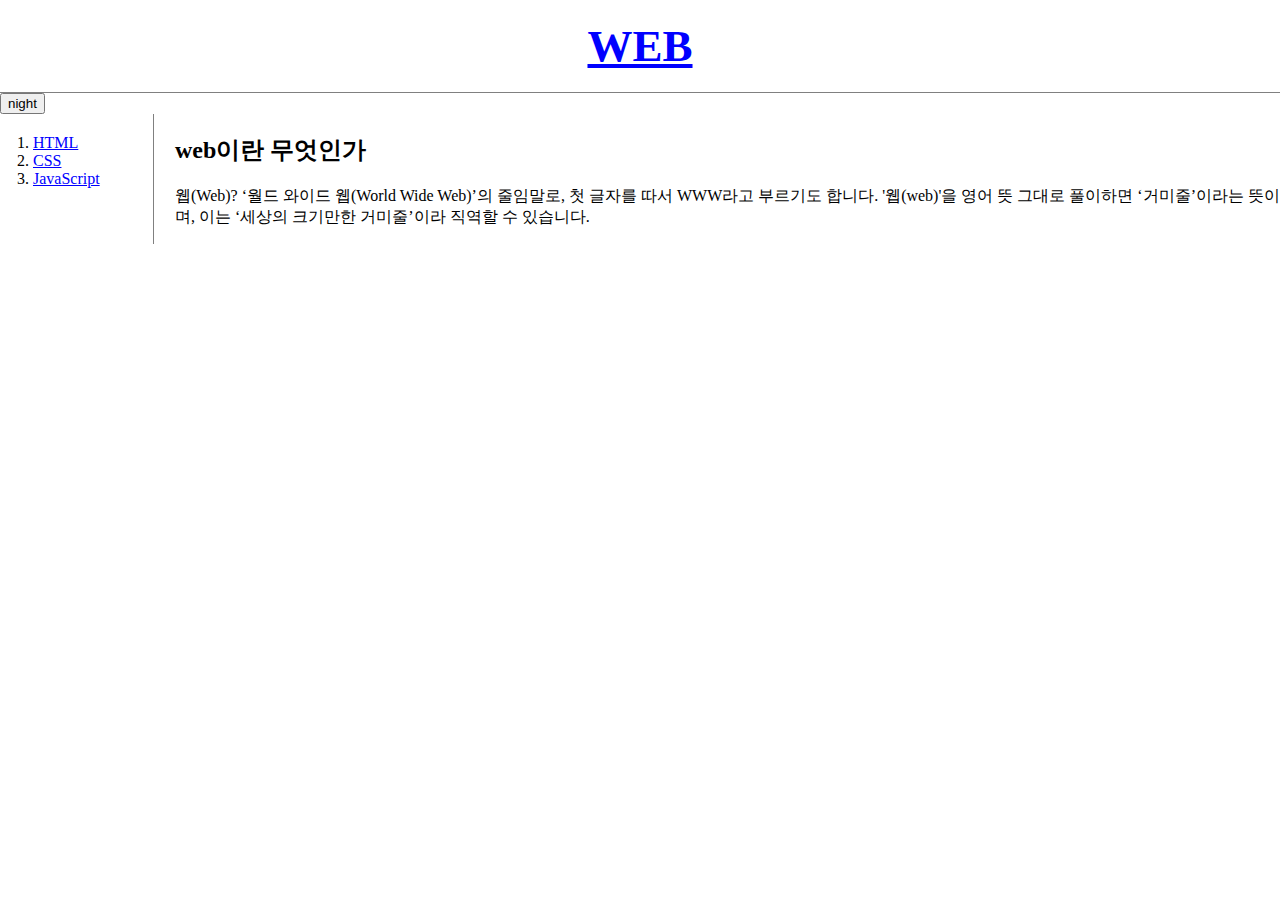
<file: index.html>
<!doctype HTML>
<html>
<head>
  <title>WEP1-welcome</title>
  <meta charset="utf-8">
  <script src="https://ajax.googleapis.com/ajax/libs/jquery/3.6.0/jquery.min.js"></script>
  <link rel="stylesheet" href="style.css">
  <script src="colors.js"></script>
</head>
<body>
  <h1> <a href="index.html">WEB</a> </h1>
  <input type="button" value="night" onclick="
    nightDayHandler(this)
  ">
  <div id="grid">
    <ol>
      <li> <a href="1.html">HTML</a> </li>
      <li> <a href="2.html">CSS</a> </li>
      <li> <a href="3.html">JavaScript</a> </li>
    </ol>
    <div id="article">
      <h2>web이란 무엇인가</h2>
      <p>
        웹(Web)? ‘월드 와이드 웹(World Wide Web)’의 줄임말로, 첫 글자를 따서 WWW라고 부르기도 합니다. '웹(web)'을 영어 뜻 그대로 풀이하면 ‘거미줄’이라는 뜻이며, 이는 ‘세상의 크기만한 거미줄’이라 직역할 수 있습니다.
      </p>
    </div>
  </div>
</body>
</html>
</file>
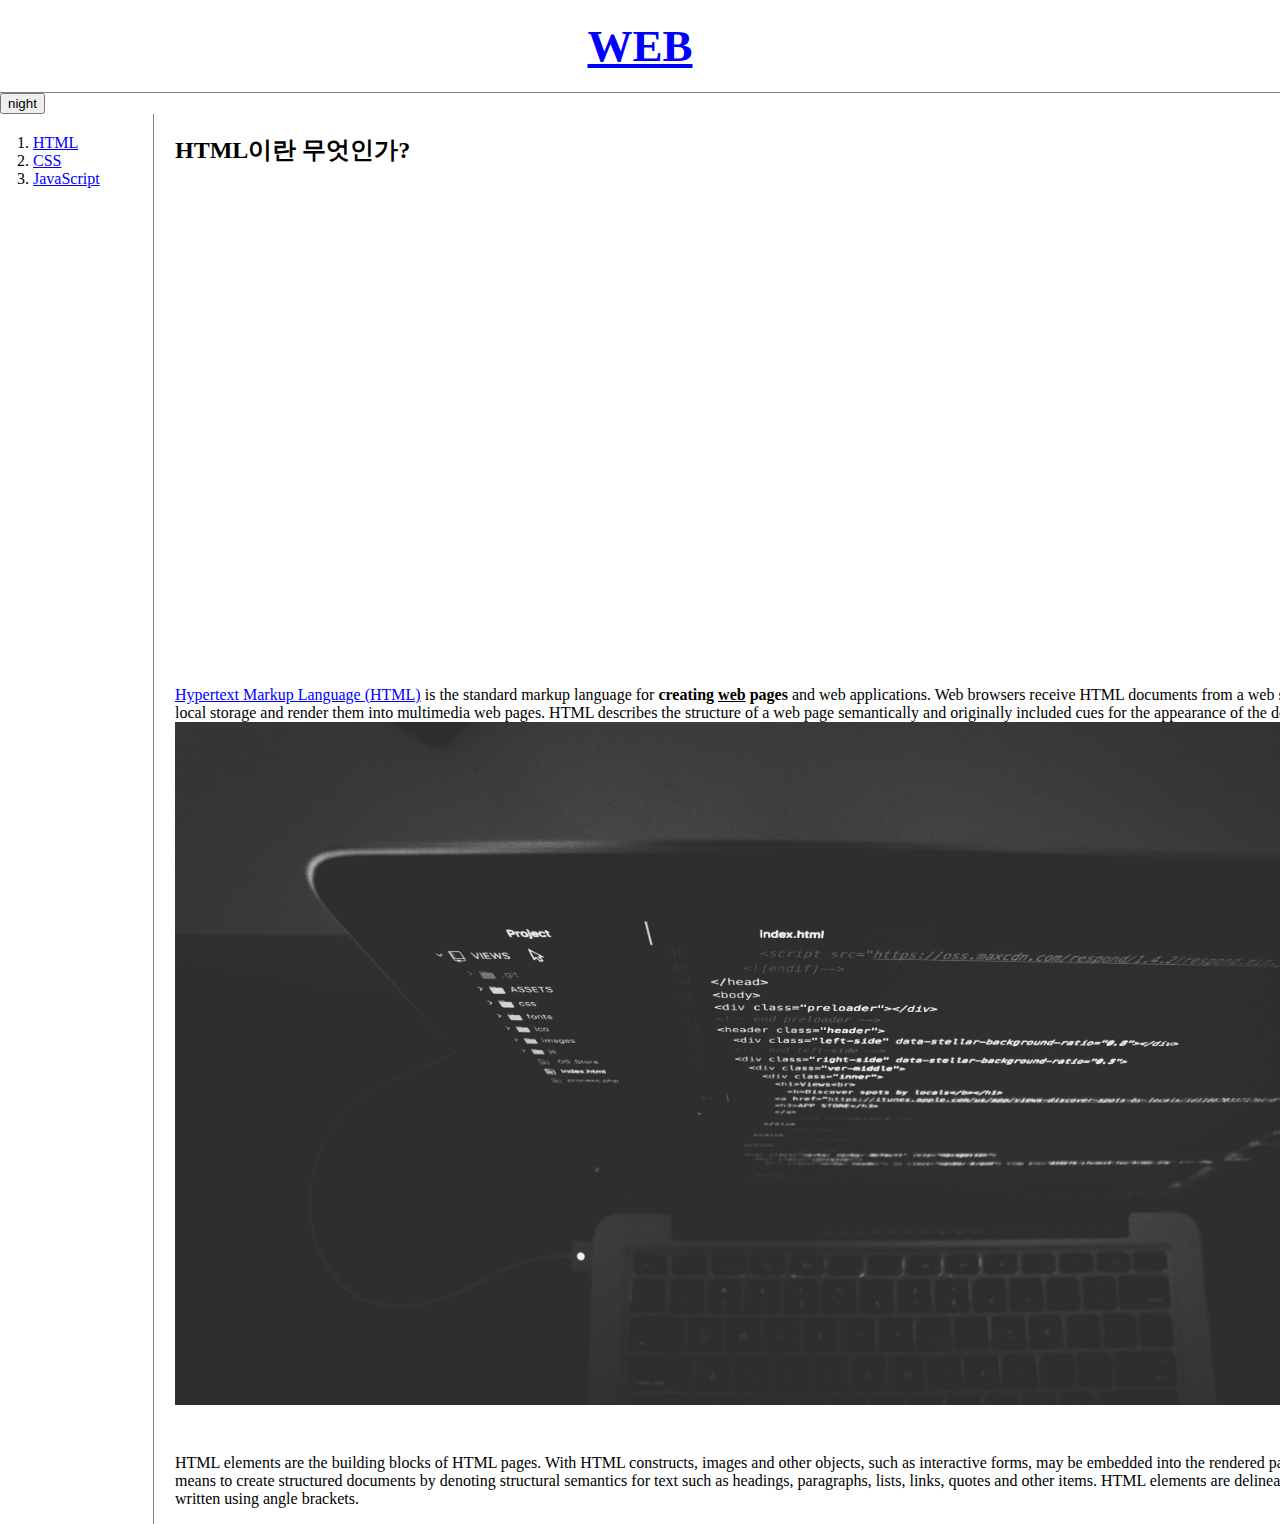
<file: 1.html>
<!doctype HTML>
<html>
<head>
  <title>WEP1-HTML</title>
  <meta charset="utf-8">
  <script src="https://ajax.googleapis.com/ajax/libs/jquery/3.6.0/jquery.min.js"></script>
  <script src="colors.js"></script>
  <link rel="stylesheet" href="style.css">
  <!-- Global site tag (gtag.js) - Google Analytics -->
<script async src="https://www.googletagmanager.com/gtag/js?id=G-C4E9F0XLF0"></script>
<script>
  window.dataLayer = window.dataLayer || [];
  function gtag(){dataLayer.push(arguments);}
  gtag('js', new Date());

  gtag('config', 'G-C4E9F0XLF0');
</script>

</head>
<body>
  <h1> <a href="index.html">WEB</a> </h1>
  <input type="button" value="night" onclick="
    nightDayHandler(this)
  ">
  <div id="grid">
    <ol>
      <li> <a href="1.html">HTML</a> </li>
      <li> <a href="2.html">CSS</a> </li>
      <li> <a href="3.html">JavaScript</a> </li>
    </ol>
    <div id="article">
      <h2>HTML이란 무엇인가?</h2>
      <p>
          <iframe width="1215" height="480" src="https://www.youtube.com/embed/7T7r_oSp0SE?list=PLuHgQVnccGMDZP7FJ_ZsUrdCGH68ppvPb" title="YouTube video player" frameborder="0" allow="accelerometer; autoplay; clipboard-write; encrypted-media; gyroscope; picture-in-picture" allowfullscreen></iframe>
      </p>
      <p>
        <a href="https://www.w3.org/TR/html5/" target="_blank" title="HTML5 specification">Hypertext Markup Language (HTML)</a> is the standard markup language for <strong>creating <u>web</u> pages</strong> and web applications. Web browsers receive HTML documents from a web server or from local storage and render them into multimedia web pages. HTML describes the structure of a web page semantically and originally included cues for the appearance of the document.<img src="coding.jpg" width=100%>
      </p>
      <p style="margin-top:45px;">HTML elements are the building blocks of HTML pages. With HTML constructs, images and other objects, such as interactive forms, may be embedded into the rendered page. It provides a means to create structured documents by denoting structural semantics for text such as headings, paragraphs, lists, links, quotes and other items. HTML elements are delineated by tags, written using angle brackets.
      </p>
      <p>
        <div id="disqus_thread"></div>
        <script>
            /**
            *  RECOMMENDED CONFIGURATION VARIABLES: EDIT AND UNCOMMENT THE SECTION BELOW TO INSERT DYNAMIC VALUES FROM YOUR PLATFORM OR CMS.
            *  LEARN WHY DEFINING THESE VARIABLES IS IMPORTANT: https://disqus.com/admin/universalcode/#configuration-variables    */
            /*
            var disqus_config = function () {
            this.page.url = PAGE_URL;  // Replace PAGE_URL with your page's canonical URL variable
            this.page.identifier = PAGE_IDENTIFIER; // Replace PAGE_IDENTIFIER with your page's unique identifier variable
            };
            */
            (function() { // DON'T EDIT BELOW THIS LINE
            var d = document, s = d.createElement('script');
            s.src = 'https://web1-qnajkha6a2.disqus.com/embed.js';
            s.setAttribute('data-timestamp', +new Date());
            (d.head || d.body).appendChild(s);
            })();
        </script>
        <noscript>Please enable JavaScript to view the <a href="https://disqus.com/?ref_noscript">comments powered by Disqus.</a></noscript>
      </p>

      <!--Start of Tawk.to Script-->
      <script type="text/javascript">
      var Tawk_API=Tawk_API||{}, Tawk_LoadStart=new Date();
      (function(){
      var s1=document.createElement("script"),s0=document.getElementsByTagName("script")[0];
      s1.async=true;
      s1.src='https://embed.tawk.to/606421b7067c2605c0bdef24/1f23i7dq5';
      s1.charset='UTF-8';
      s1.setAttribute('crossorigin','*');
      s0.parentNode.insertBefore(s1,s0);
      })();
      </script>
      <!--End of Tawk.to Script-->
    </div>
  </div>
</body>
</html>
</file>
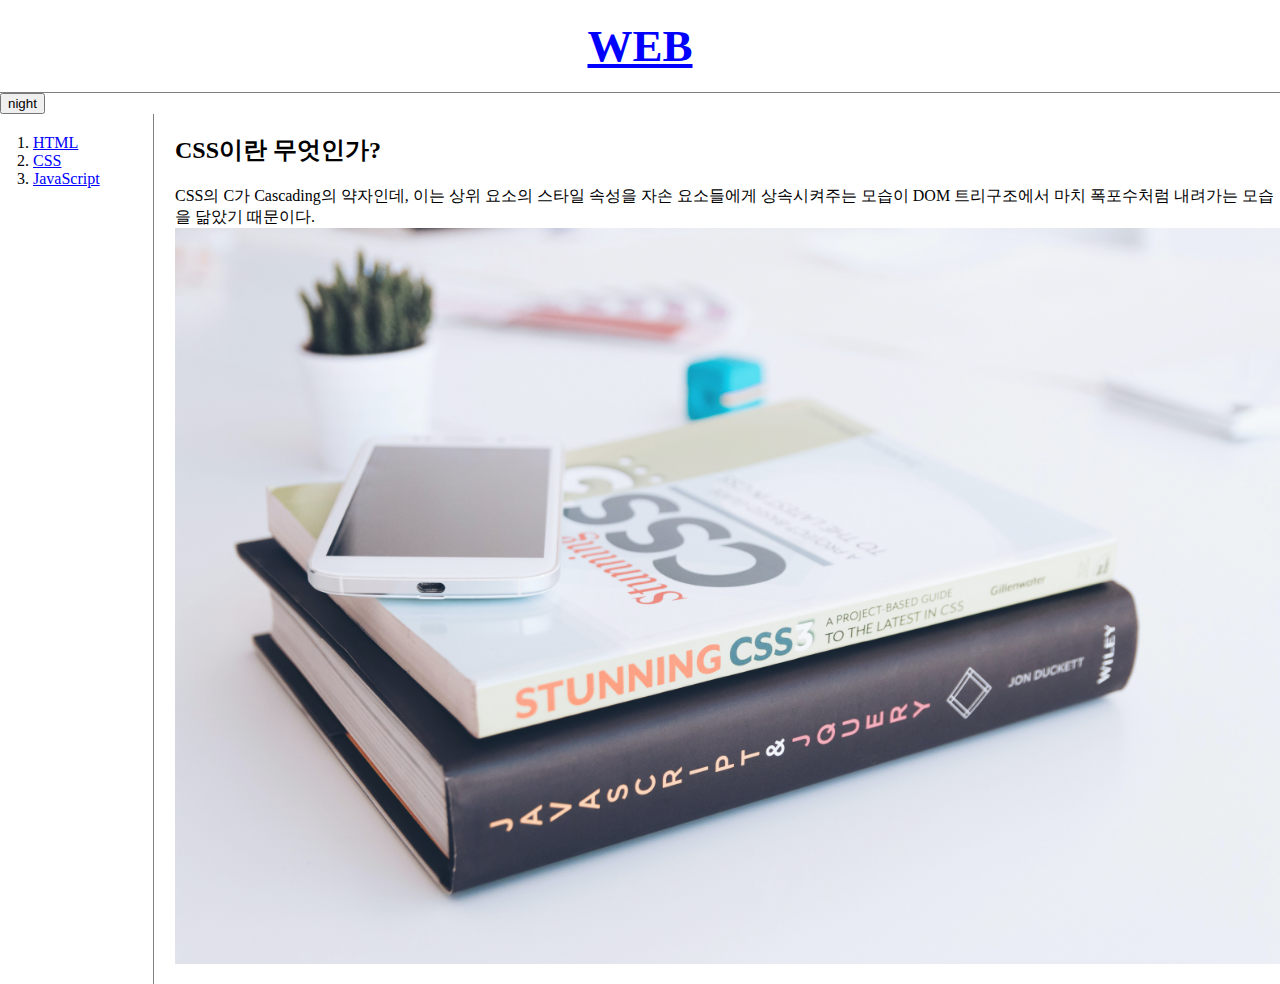
<file: 2.html>
<!doctype HTML>
<html>
<head>
  <title>WEP1-CSS</title>
  <meta charset="utf-8">
  <script src="https://ajax.googleapis.com/ajax/libs/jquery/3.6.0/jquery.min.js"></script>
  <script src="colors.js"></script>
  <link rel="stylesheet" href="style.css">
</head>
<body>
  <h1> <a href="index.html">WEB</a> </h1>
  <input type="button" value="night" onclick="
    nightDayHandler(this)
  ">
  <div id="grid">
    <ol>
      <li> <a href="1.html">HTML</a> </li>
      <li> <a href="2.html" id="active">CSS</a> </li>
      <li> <a href="3.html">JavaScript</a> </li>
    </ol>
    <div id="article">
      <h2>CSS이란 무엇인가?</h2>
      <p>
        CSS의 C가 Cascading의 약자인데, 이는 상위 요소의 스타일 속성을 자손 요소들에게 상속시켜주는 모습이 DOM 트리구조에서 마치 폭포수처럼 내려가는 모습을 닮았기 때문이다.<img src="css.jpg" width=100%>
      </p>
    </div>
</div>
</body>
</html>
</file>
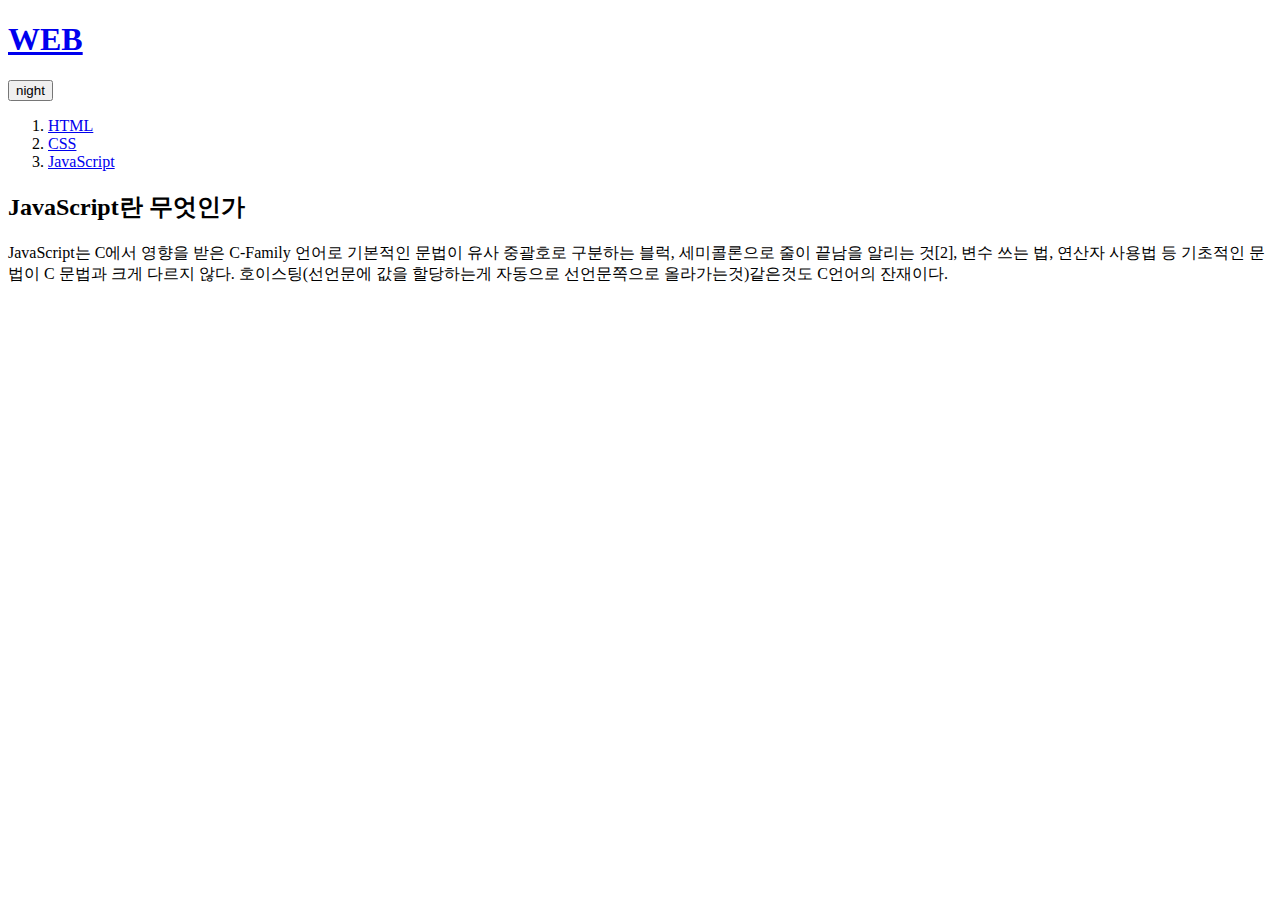
<file: 3.html>
<!doctype HTML>
<html>
<head>
  <title>WEP1-JavaScript</title>
  <meta charset="utf-8">
  <script src="https://ajax.googleapis.com/ajax/libs/jquery/3.6.0/jquery.min.js"></script>
  <script src="colors.js"></script>
</head>
<body>
  <h1> <a href="index.html">WEB</a> </h1>
  <input type="button" value="night" onclick="
    nightDayHandler(this)
  ">
    <ol>
      <li> <a href="1.html">HTML</a> </li>
      <li> <a href="2.html">CSS</a> </li>
      <li> <a href="3.html">JavaScript</a> </li>
    </ol>
      <h2>JavaScript란 무엇인가</h2>
      <p>
        JavaScript는 C에서 영향을 받은 C-Family 언어로 기본적인 문법이 유사 중괄호로 구분하는 블럭, 세미콜론으로 줄이 끝남을 알리는 것[2], 변수 쓰는 법, 연산자 사용법 등 기초적인 문법이 C 문법과 크게 다르지 않다. 호이스팅(선언문에 값을 할당하는게 자동으로 선언문쪽으로 올라가는것)같은것도 C언어의 잔재이다.
      </p>
    </div>
  </div>

</body>
</html>
</file>
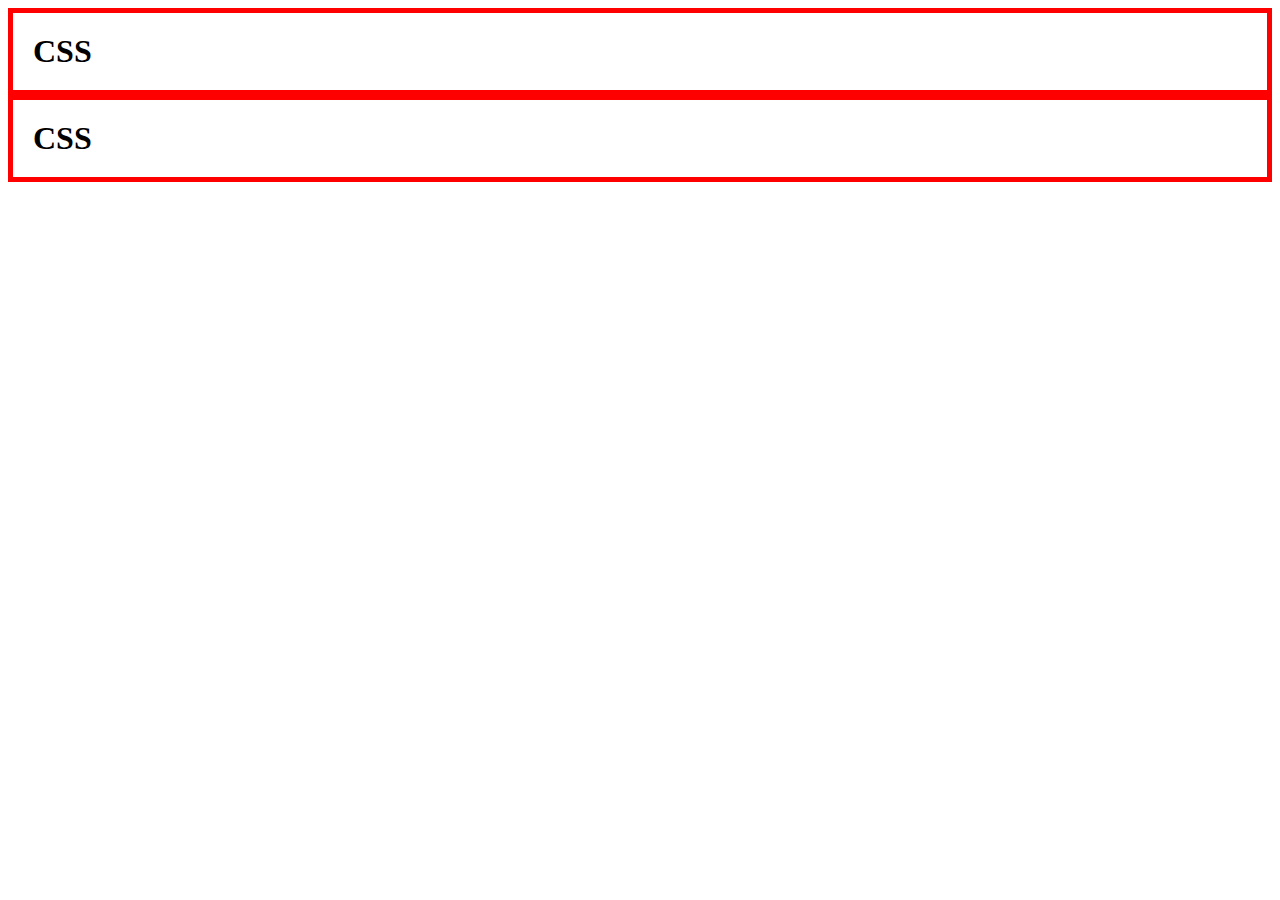
<file: box.html>
<!DOCTYPE html>
<html>
  <head>
    <meta charset="utf-8">
    <title></title>
    <style>
      h1{
         border:5px solid red;
         padding:20px;
         margin:0;
      }
    </style>
  </head>
  <body>
    <h1>CSS</h1>
    <h1>CSS</h1>
  </body>
</html>
</file>
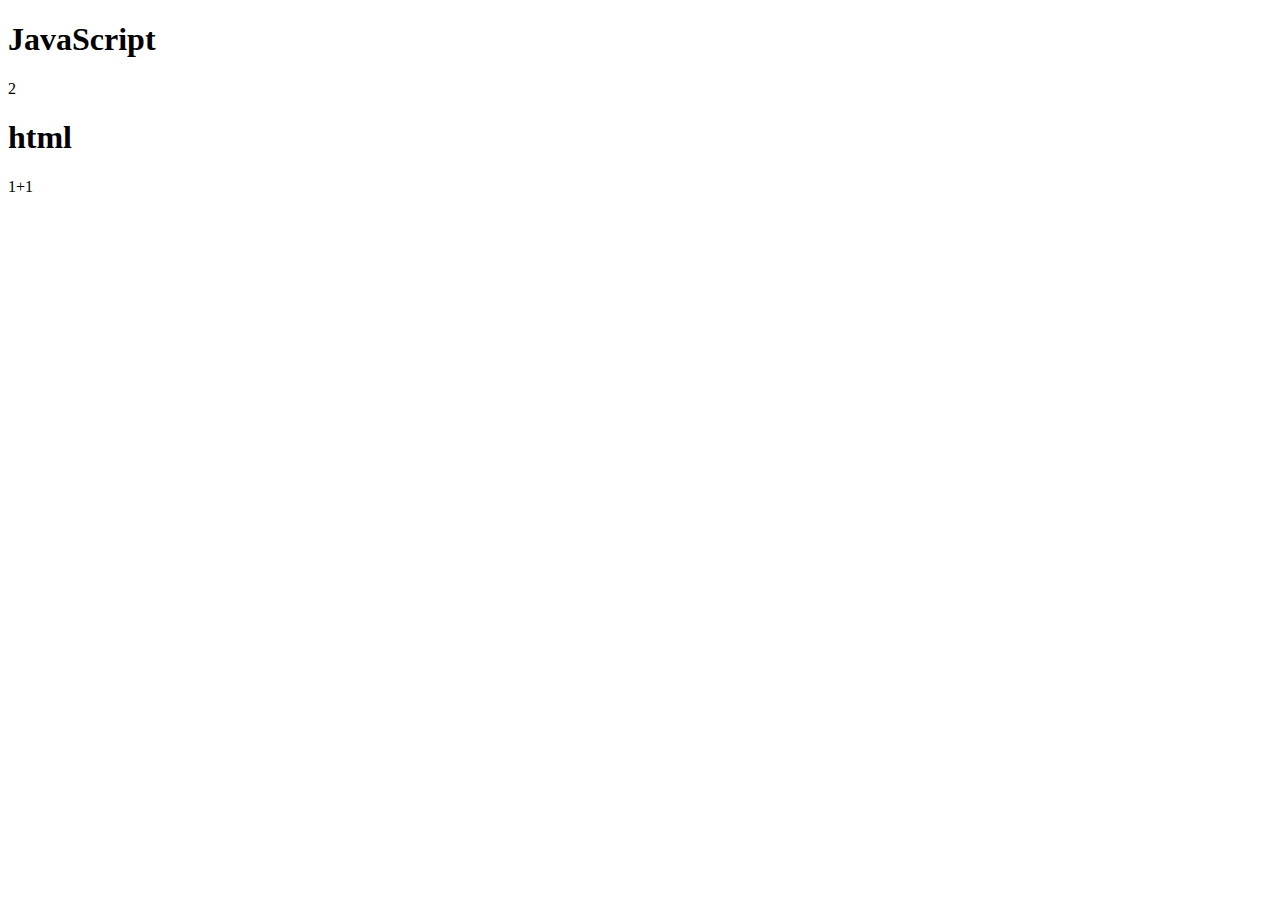
<file: ex1.html>
<!DOCTYPE html>
<html lang="en" dir="ltr">
  <head>
    <meta charset="utf-8">
    <title></title>
  </head>
  <body>
    <h1>JavaScript</h1>
    <script>
      document.write(1+1);
    </script>
    <h1>html</h1>
    1+1
  </body>
</html>
</file>
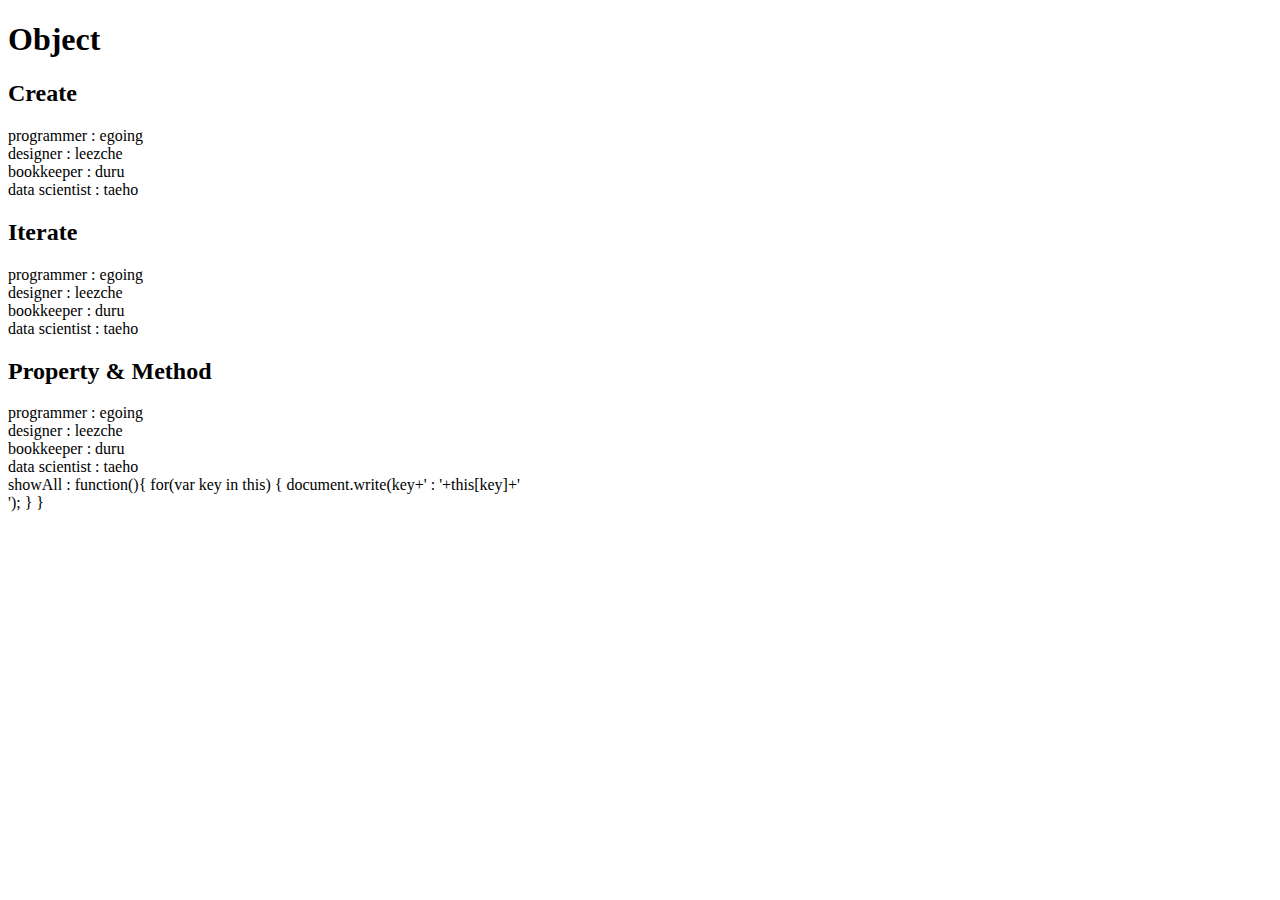
<file: ex10.html>
<!DOCTYPE html>
<html>
  <head>
    <meta charset="utf-8">
  </head>
  <body>
    <h1>Object</h1>
    <h2>Create</h2>
    <script>
      var cowokers = {
        "programmer" : "egoing",
        "designer" : "leezche"
      };
      document.write("programmer : "+cowokers.programmer+"<br>");
      document.write("designer : "+cowokers.designer+"<br>");
      cowokers.bookkeeper = "duru";
      document.write("bookkeeper : "+cowokers.bookkeeper+"<br>");
      cowokers["data scientist"] = "taeho";
      document.write("data scientist : "+cowokers["data scientist"]+"<br>");
    </script>
    <h2>Iterate</h2>
    <script>
      for(var key in cowokers) {
        document.write(key+' : '+cowokers[key]+'<br>');
      }
    </script>
    <h2>Property & Method</h2>
    <script>
      cowokers.showAll = function(){
        for(var key in this) {
          document.write(key+' : '+this[key]+'<br>');
        }
      }
      cowokers.showAll();
    </script>
  </body>
</html>
</file>
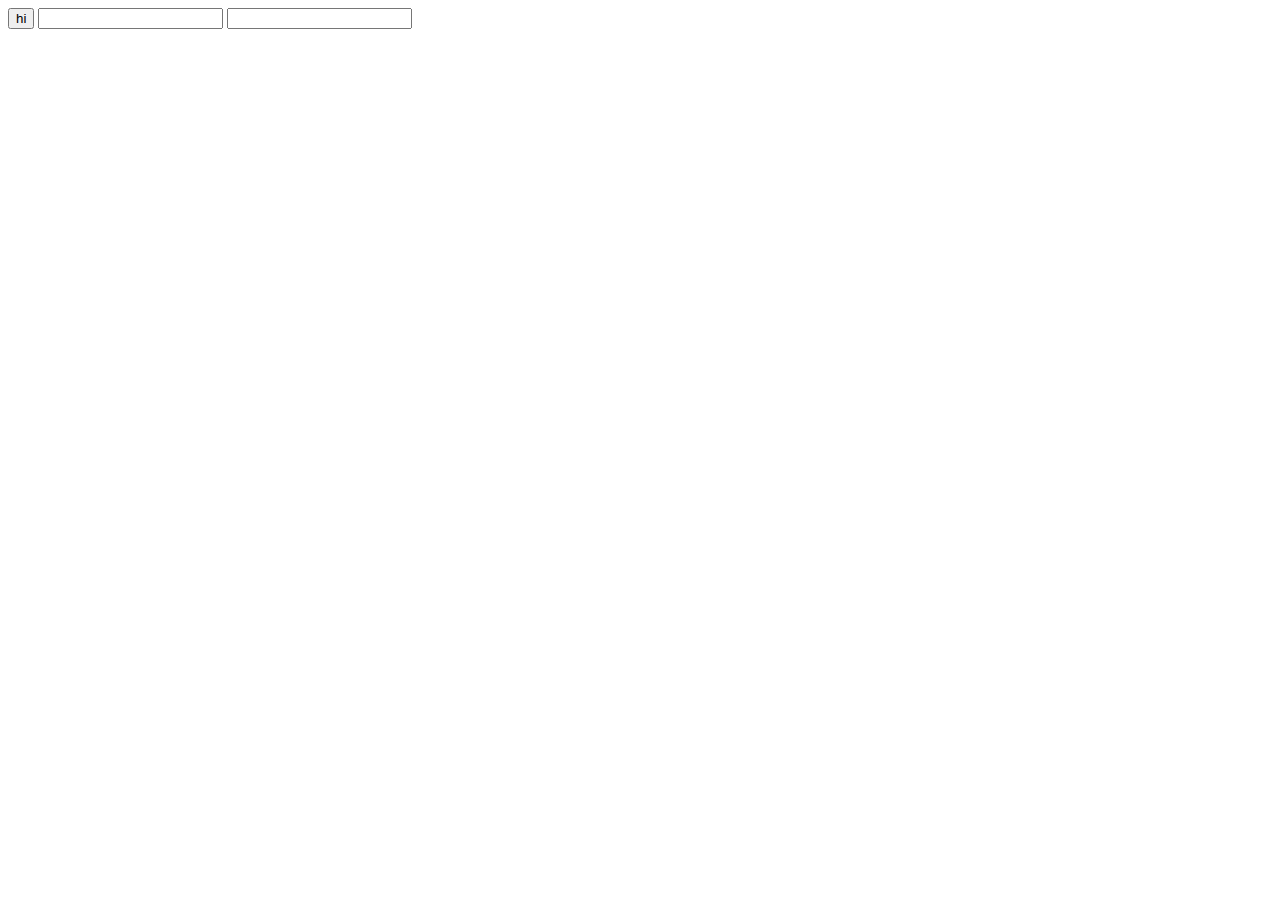
<file: ex2.html>
<!DOCTYPE html>
<html>
  <head>
    <meta charset="utf-8">
    <title></title>
  </head>
  <body>
    <input type="button" value="hi" onclick="alert('hi')">
    <input type="text" onchange="alert('changed')">
    <input type="text" onkeydown="alert('key down!')">
  </body>
</html>
</file>
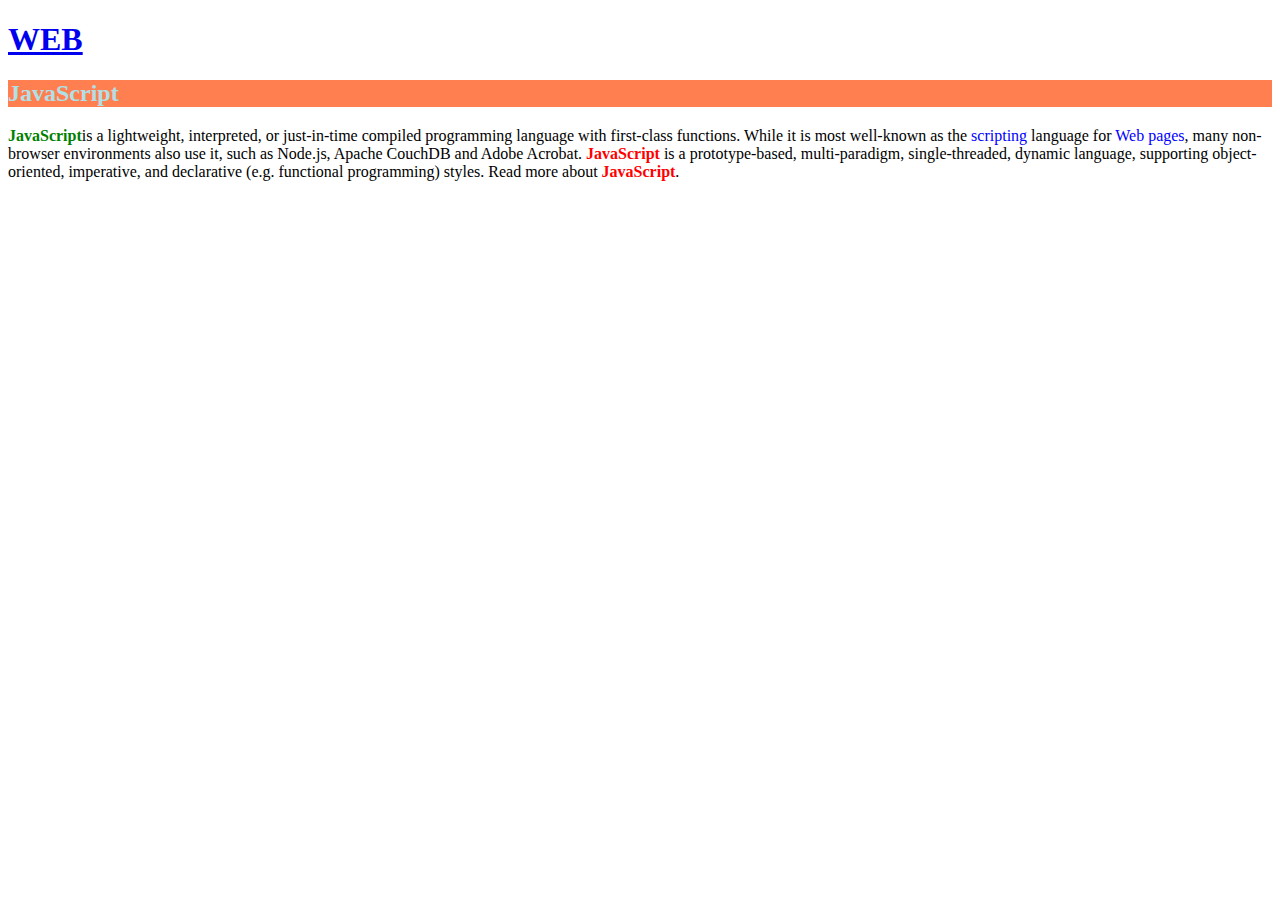
<file: ex3.html>
<!doctype HTML>
<html>
<head>
  <style>
    .js{
      font-weight: bold;
      color: red;
    }
    #first {
      color: green;
    }
    span{
      color:blue;
    }
  </style>
</head>
<body>
  <h1> <a href="index.html">WEB</a> </h1>
  <h2 style="background-color: coral; color: powderblue;">JavaScript</h2>
  <p>
        <span id="first" class="js">JavaScript</span>is a lightweight, interpreted, or just-in-time compiled programming language with first-class functions. While it is most well-known as the <span>scripting</span> language for <span>Web pages</span>, many non-browser environments also use it, such as Node.js, Apache CouchDB and Adobe Acrobat. <span class="js">JavaScript</span> is a prototype-based, multi-paradigm, single-threaded, dynamic language, supporting object-oriented, imperative, and declarative (e.g. functional programming) styles. Read more about <span class="js">JavaScript</span>.
  </p>
</body>
</html>
</file>
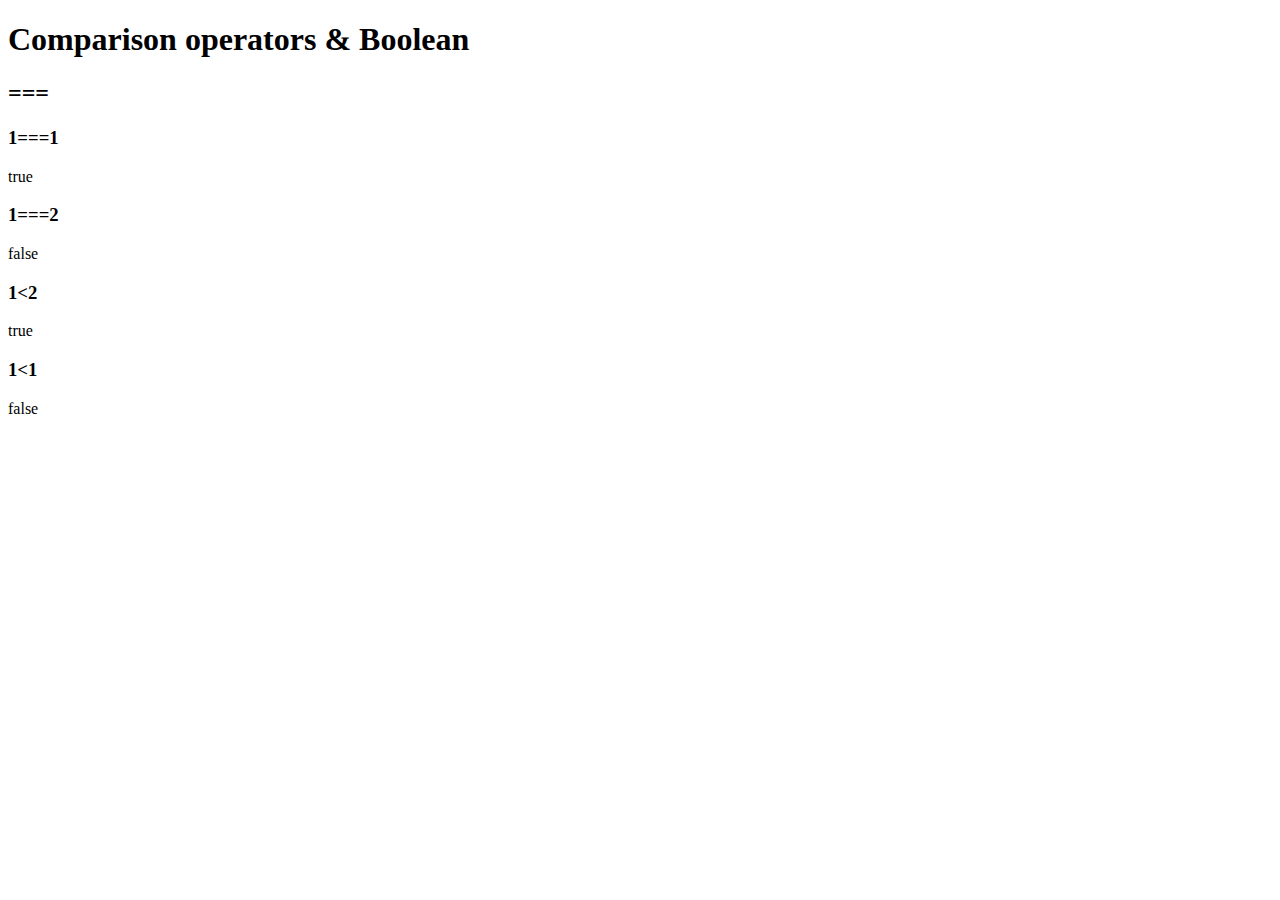
<file: ex4.html>
<!DOCTYPE html>
<html>
  <head>
    <meta charset="utf-8">
    <title></title>
  </head>
  <body>
    <h1>Comparison operators & Boolean</h1>
    <h2>===</h2>
    <h3>1===1</h3>
    <script>
      document.write(1===1);
    </script>

    <h3>1===2</h3>
    <script>
      document.write(1===2);
    </script>

    <h3>1&lt;2</h3>
    <script>
      document.write(1<2);
    </script>

    <h3>1&lt;1</h3>
    <script>
      document.write(1<1);
    </script>
  </body>
</html>
</file>
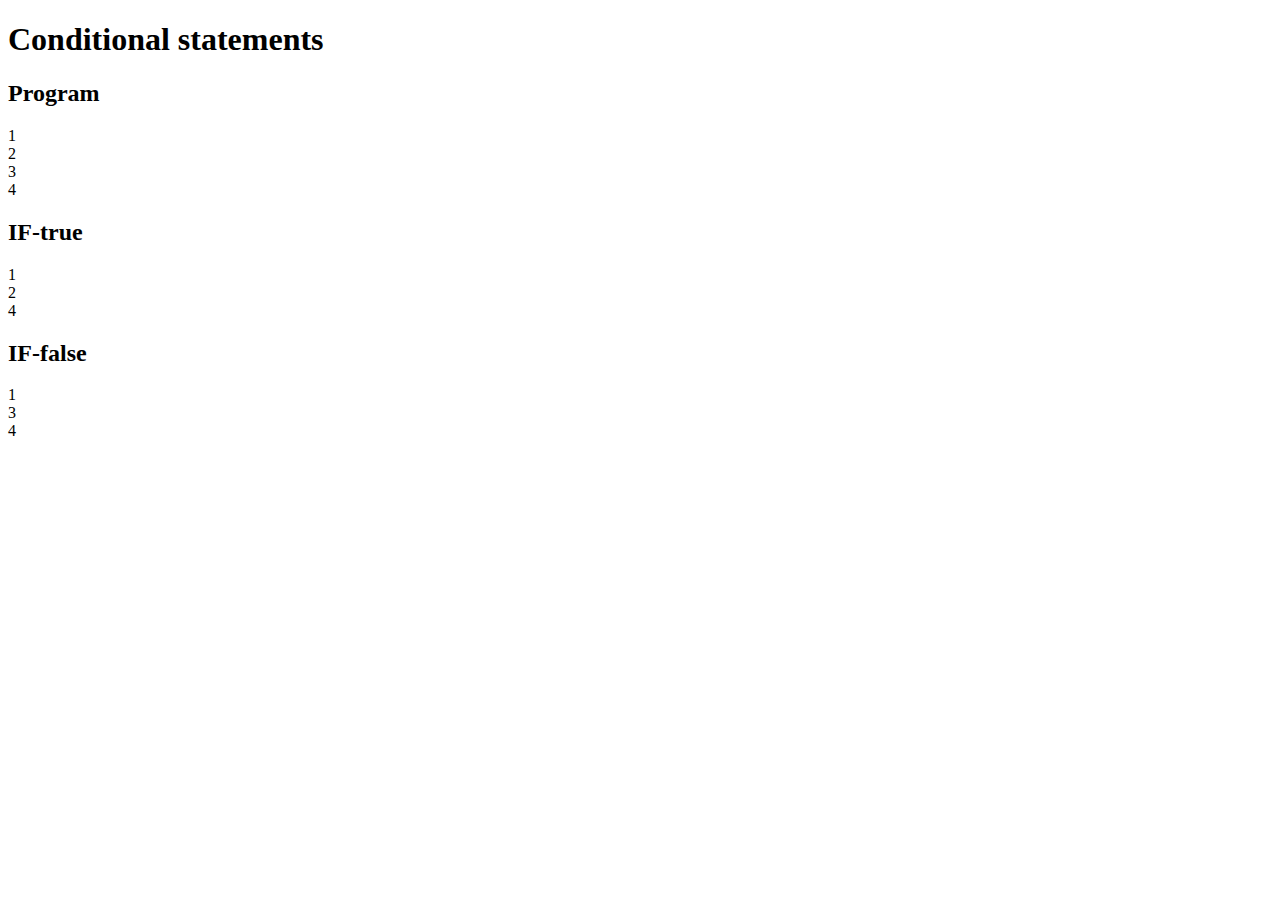
<file: ex5.html>
<!DOCTYPE html>
<html>
  <head>
    <meta charset="utf-8">
    <title></title>
  </head>
  <body>
    <h1>Conditional statements</h1>
    <h2>Program</h2>
    <script>
      document.write("1<br>");
      document.write("2<br>");
      document.write("3<br>");
      document.write("4<br>");
    </script>
    <h2>IF-true</h2>
    <script>
      document.write("1<br>");
      if(true){
        document.write("2<br>");
      } else {
          document.write("3<br>");
      }
      document.write("4<br>");
    </script>

    <h2>IF-false</h2>
    <script>
      document.write("1<br>");
      if(false){
        document.write("2<br>");
      } else {
          document.write("3<br>");
      }
      document.write("4<br>");
    </script>
  </body>
</html>
</file>
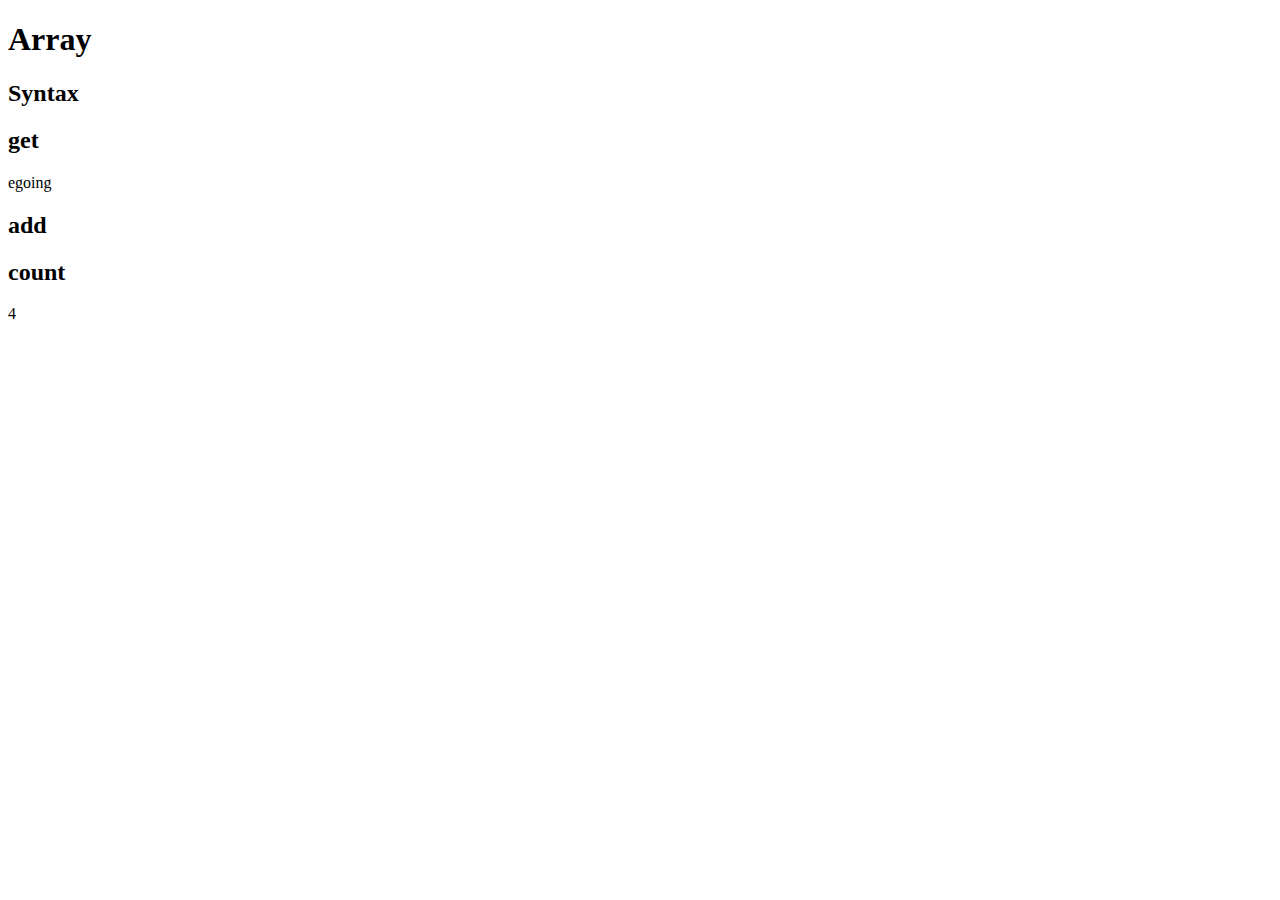
<file: ex6.html>
<!DOCTYPE html>
<html>
  <head>
    <meta charset="utf-8">
    <title></title>
  </head>
  <body>
    <h1>Array</h1>
    <h2>Syntax</h2>
    <script>
      var coworkers = ["egoing", "leezche"];
    </script>
    <h2>get</h2>
    <script>
      document.write(coworkers[0]);
      document.write(cowerkers[1]);
    </script>

    <h2>add</h2>
    <script>
      coworkers.push('duru');
      coworkers.push('taeho');
    </script>

    <h2>count</h2>
    <script>
      document.write(coworkers.length);
    </script>
  </body>
</html>
</file>
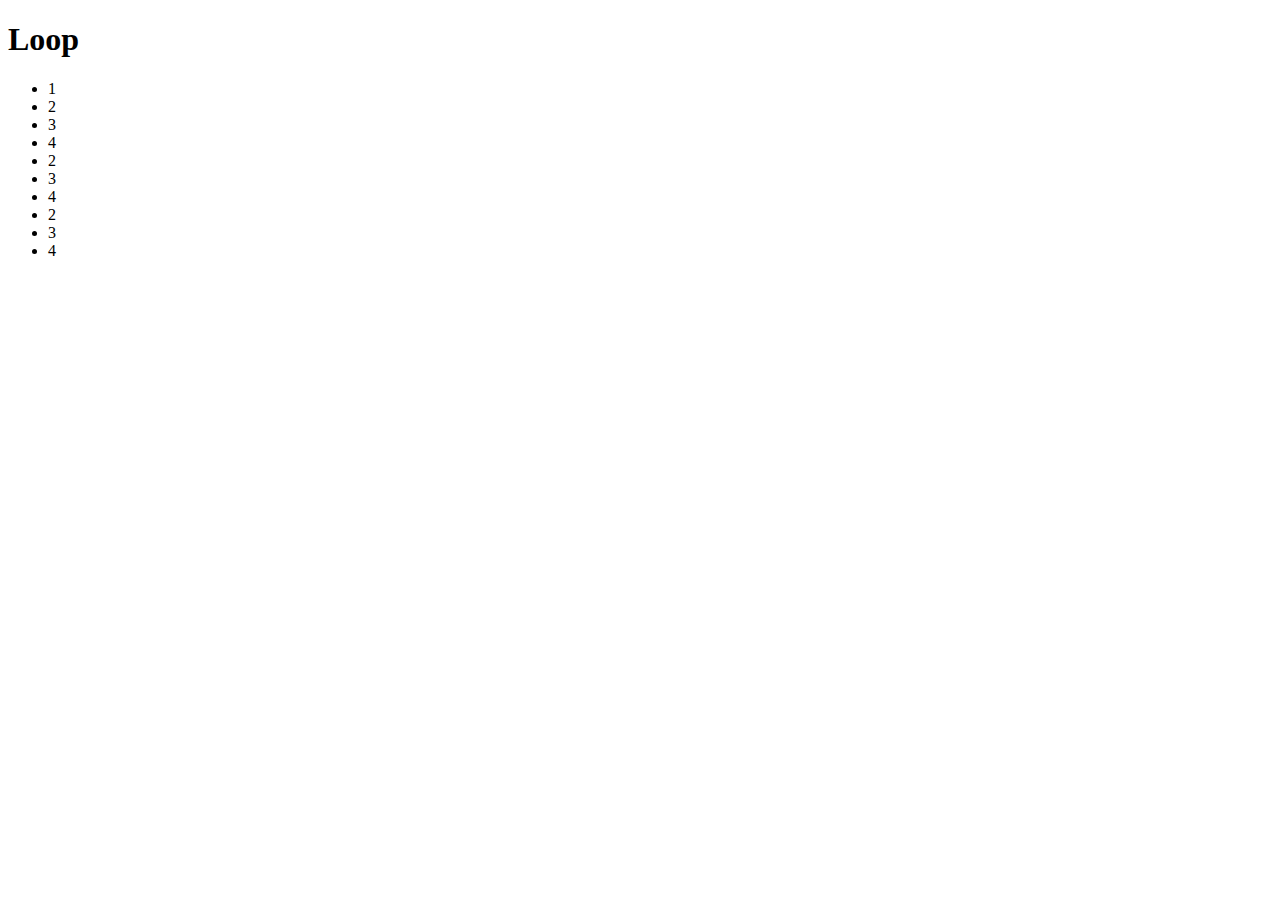
<file: ex7.html>
<!DOCTYPE html>
<html>
  <head>
    <meta charset="utf-8">
    <title></title>
  </head>
  <body>
    <h1>Loop</h1>
    <ul>
      <script>
        document.write('<li>1</li>');
        var i = 0;
        while(i<3) {
          document.write('<li>2</li>');
          document.write('<li>3</li>');
          document.write('<li>4</li>');
          i = i + 1;
        }
      </script>
    </ul>
  </body>
</html>
</file>
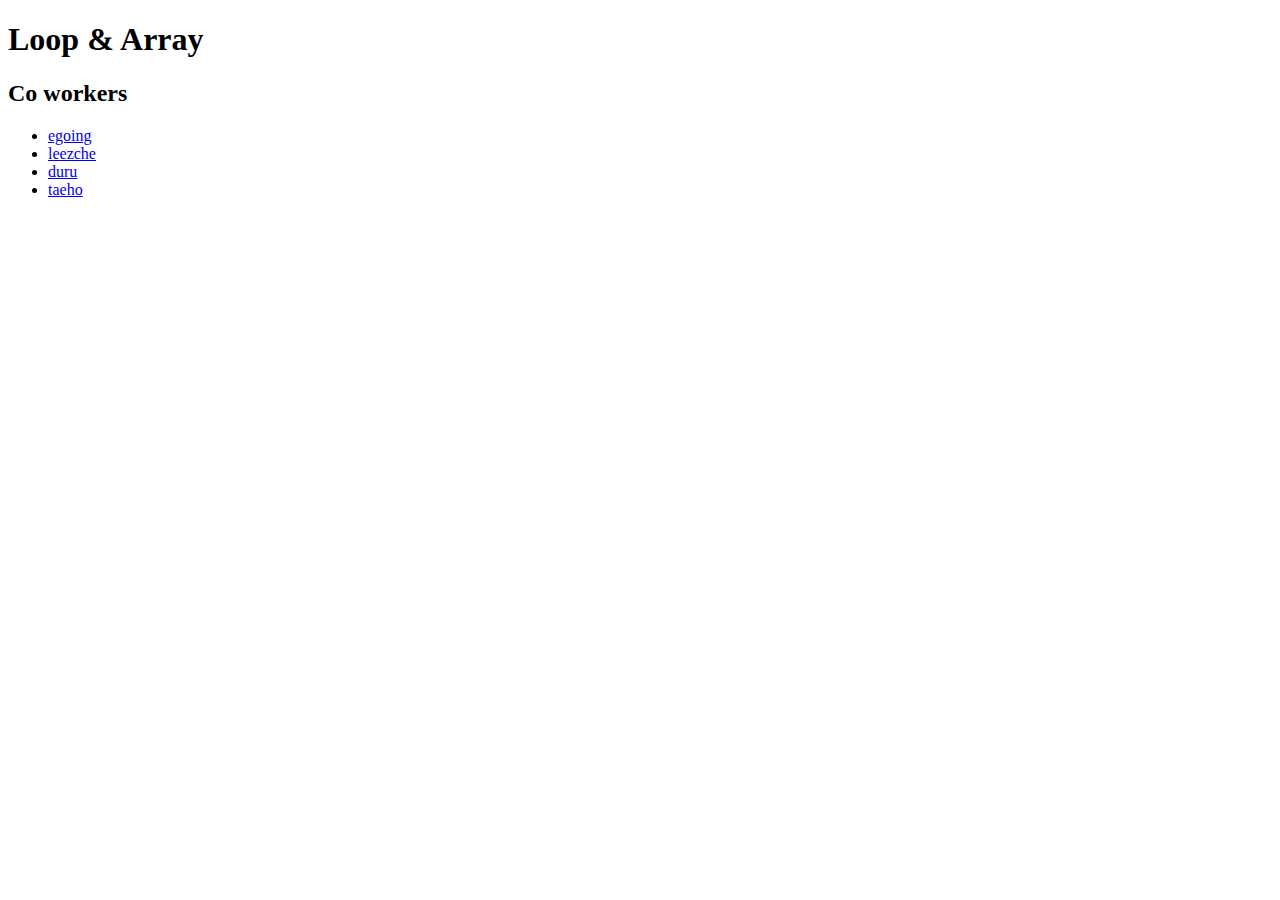
<file: ex8.html>
<!DOCTYPE html>
<html>
  <head>
    <meta charset="utf-8">
    <title></title>
  </head>
  <body>
    <h1>Loop & Array</h1>
    <script>
      var coworkers = ['egoing', 'leezche', 'duru', 'taeho'];
    </script>
    <h2>Co workers</h2>
    <ul>
      <script>
        var i = 0;
        while(i < coworkers.length){
          document.write('<li><a href="http://a.com/' + coworkers[i] + '">' +coworkers[i] + '</a></li>');
          i=i+1;
        }
      </script>
    </ul>
  </body>
</html>
</file>
<file: style.css>
body{
  margin:0;
}
a {
  color:blue;
}
h1 {
   font-size: 45px;
   text-align: center;
   border-bottom: 1px solid gray;
   margin:0;
   padding:20px;
}
ol{
  border-right:1px solid gray;
  width:100px;
  margin:0;
  padding:20px;
}
#grid{
  display: grid;
  grid-template-columns: 150px 1fr;
}
#grid ol{
  padding-left: 33px;
}
#grid #article{
  padding-left: 25px;
}
@media(max-width:800px){
  #grid{
    display: block;
  }
  ol{
    border-right:none;
  }
  h1 {
    border-bottom:none;
  }
}
</file>
